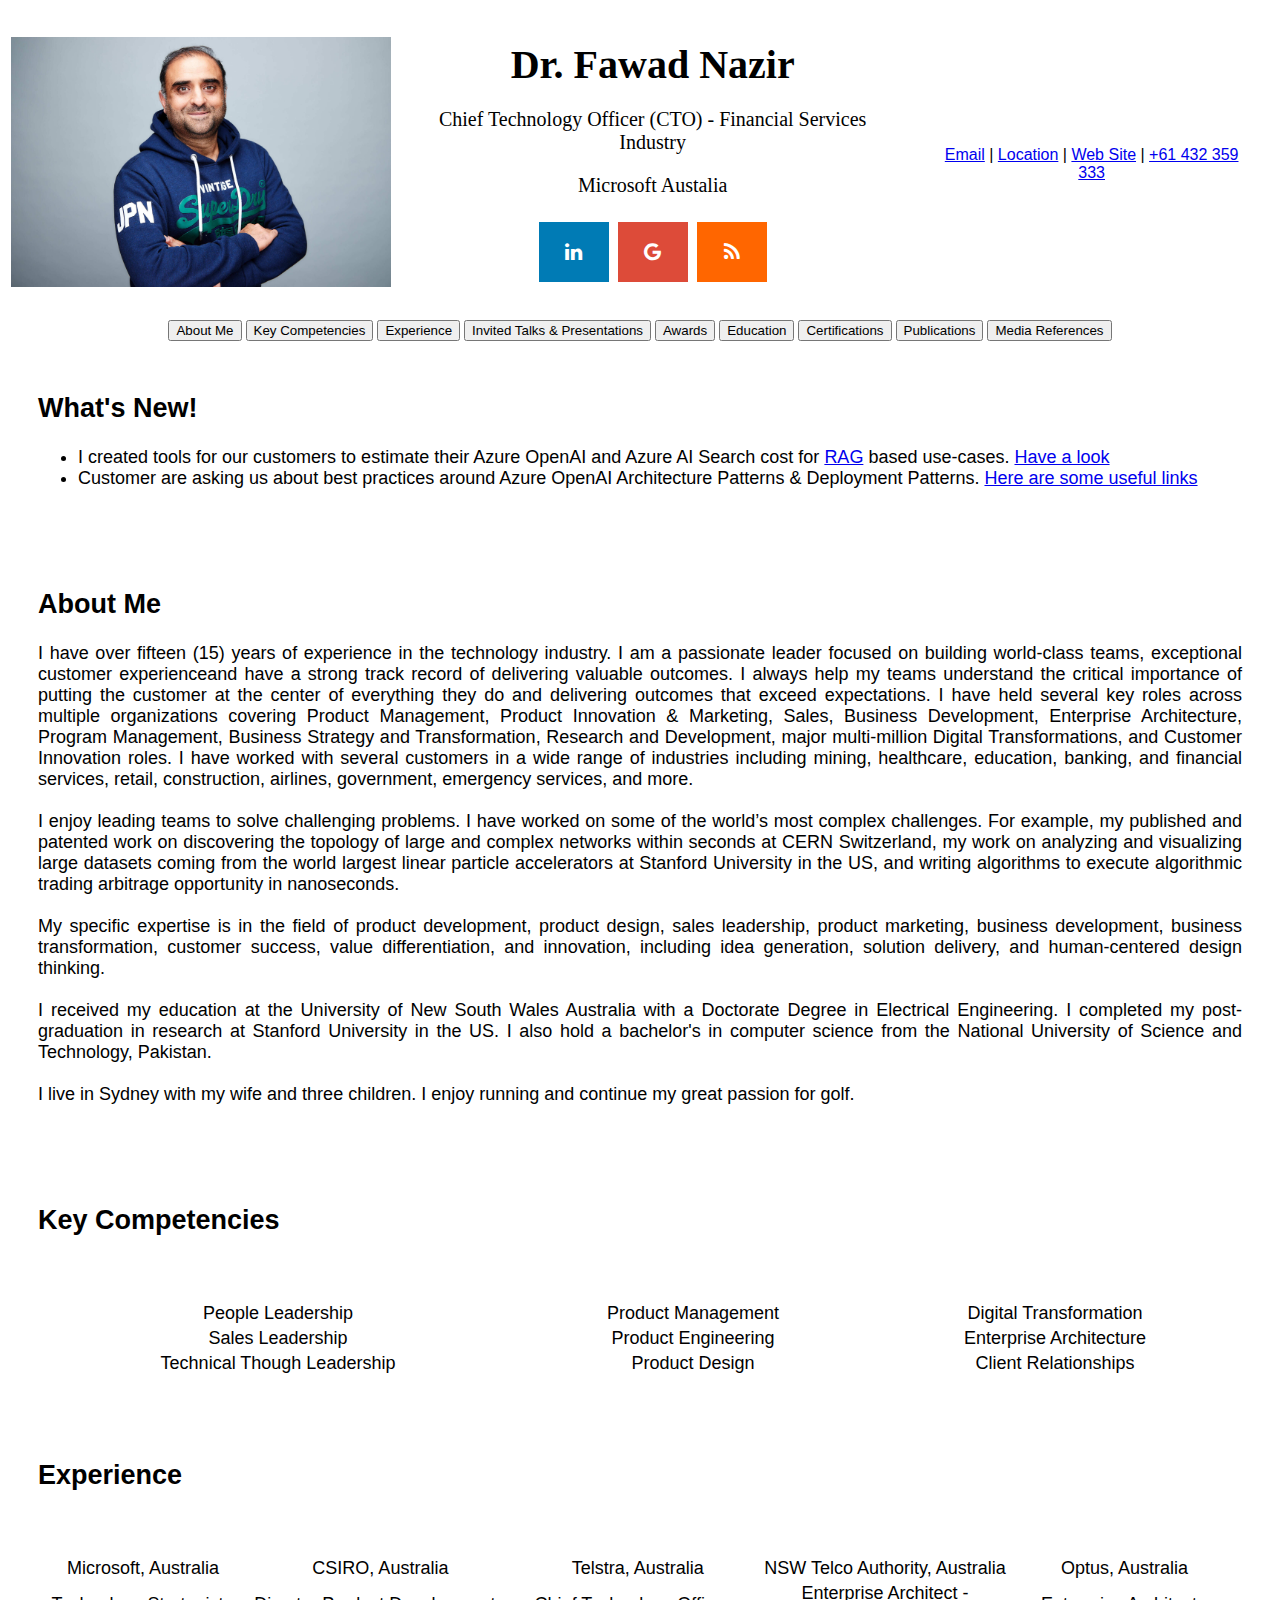
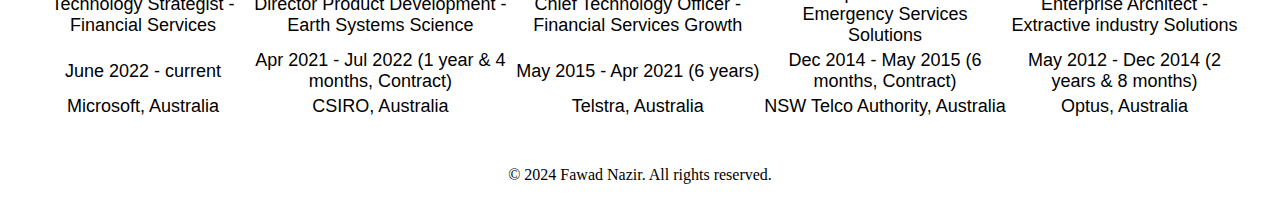
<file: index.html>
<!DOCTYPE html>
<html>
<head>
<link rel="stylesheet" href="https://fawadnazir.github.io/style.css">
<meta name="viewport" content="width=device-width, initial-scale=1">
</head>
<body>
    <table>
        <tr>
            <td>
                <div class="titleimage">
                    <img src="https://fawadnazir.github.io/images/Fawad%20nazir_23-10-04_2174.jpg" width="380" height="250"/>
                </div>
            </td>
            <td>
                <div class="header">
                    <h1>Dr. Fawad Nazir</h1>
                    <p>Chief Technology Officer (CTO) - Financial Services Industry</p>
                    <p>Microsoft Austalia</p>
                    <link rel="stylesheet" href="https://cdnjs.cloudflare.com/ajax/libs/font-awesome/4.7.0/css/font-awesome.min.css">
                    <!-- <a href="#" class="fa fa-facebook"></a> -->
                    <!-- <a href="#" class="fa fa-twitter"></a> -->
                    <a href="https://www.linkedin.com/in/fawadnazir/" class="fa fa-linkedin"></a>
                    <a href="https://scholar.google.com/citations?user=Cf063mAAAAAJ&hl=en" class="fa fa-google"></a>
                    <!-- <a href="#" class="fa fa-youtube"></a> -->
                    <!-- <a href="#" class="fa fa-instagram"></a> -->
                    <!-- <a href="#" class="fa fa-pinterest"></a> -->
                    <!-- <a href="#" class="fa fa-snapchat-ghost"></a> -->
                    <!-- <a href="#" class="fa fa-skype"></a> -->
                    <!-- <a href="#" class="fa fa-android"></a> -->
                    <!-- <a href="#" class="fa fa-dribbble"></a> -->
                    <!-- <a href="#" class="fa fa-vimeo"></a> -->
                    <!-- <a href="#" class="fa fa-tumblr"></a> -->
                    <!-- <a href="#" class="fa fa-vine"></a> -->
                    <!-- <a href="#" class="fa fa-foursquare"></a> -->
                    <!-- <a href="#" class="fa fa-stumbleupon"></a> -->
                    <!-- <a href="#" class="fa fa-flickr"></a> -->
                    <!-- <a href="#" class="fa fa-yahoo"></a> -->
                    <!-- <a href="#" class="fa fa-reddit"></a> -->
                    <a href="https://randomusefulnotes.blogspot.com/" class="fa fa-rss"></a>
                </div>
            </td>
            <td>
                <div class="p1">
                    <a href="mailto:fawad.nazir@microsoft.com">Email</a> | <a href="https://maps.app.goo.gl/wb63RRzaud2v2LVj9">Location</a> | <a href="https://fawadnazir.github.io/">Web Site</a>  | <a href="tel:+61432359333">+61 432 359 333</a>
                </div>
            </td>
        </tr>
    </table>   
        
    <div class="buttontitle">
        <button class="button button1" onclick="location.href='#aboutMe'">About Me</button>
        <button class="button button1" onclick="location.href='#KeyCompetencies'">Key Competencies</button>
        <button class="button button1" onclick="location.href='http://www.example.com'">Experience</button>
        <button class="button button1" onclick="location.href='http://www.example.com'">Invited Talks & Presentations</button>
        <button class="button button1" onclick="location.href='http://www.example.com'">Awards</button>
        <button class="button button1" onclick="location.href='http://www.example.com'">Education</button>
        <button class="button button1" onclick="location.href='http://www.example.com'">Certifications</button>
        <button class="button button1" onclick="location.href='http://www.example.com'">Publications</button>
        <button class="button button1" onclick="location.href='http://www.example.com'">Media References</button>

    </div>

    <!-- Start What's New! -->
    <div class="description"><h2>What's New!</h2>
        <ul>
            <li>I created tools for our customers to estimate their Azure OpenAI and Azure AI Search cost for <a href="https://learn.microsoft.com/en-us/azure/search/retrieval-augmented-generation-overview">RAG</a> based use-cases. <a href="https://github.com/fawadnazir/AzurePricingModels">Have a look</a></li>
            <li>Customer are asking us about best practices around Azure OpenAI Architecture Patterns & Deployment Patterns. <a href="https://randomusefulnotes.blogspot.com/2024/02/azure-openai-architecture-patterns.html">Here are some useful links</a></li>
        </ul>
    </div>
    <!-- End What's New! -->
    
    
    <!-- Start About Me -->
    <div id="aboutMe" class="description"><h2>About Me</h2>
    <p>I have over fifteen (15) years of experience in the technology industry. I am a passionate leader focused on 
        building world-class teams, exceptional customer experienceand have a strong track record of delivering 
        valuable outcomes. I always help my teams understand the critical importance of putting the customer at 
        the center of everything they do and delivering outcomes that exceed expectations.
        I have held several key roles across multiple organizations covering Product Management, Product Innovation 
        & Marketing, Sales, Business Development, Enterprise Architecture, Program Management, Business 
        Strategy and Transformation, Research and Development, major multi-million Digital Transformations, and 
        Customer Innovation roles. I have worked with several customers in a wide range of industries including 
        mining, healthcare, education, banking, and financial services, retail, construction, airlines, government, 
        emergency services, and more.
        <br><br>
        I enjoy leading teams to solve challenging problems. I have worked on some of the world’s most complex 
        challenges. For example, my published and patented work on discovering the topology of large and complex 
        networks within seconds at CERN Switzerland, my work on analyzing and visualizing large datasets coming 
        from the world largest linear particle accelerators at Stanford University in the US, and writing algorithms to 
        execute algorithmic trading arbitrage opportunity in nanoseconds.
        <br><br>
        My specific expertise is in the field of product development, product design, sales leadership, product 
        marketing, business development, business transformation, customer success, value differentiation, and 
        innovation, including idea generation, solution delivery, and human-centered design thinking.
        <br><br>
        I received my education at the University of New South Wales Australia with a Doctorate Degree in Electrical 
        Engineering. I completed my post-graduation in research at Stanford University in the US. I also hold a 
        bachelor's in computer science from the National University of Science and Technology, Pakistan.
        <br><br>
        I live in Sydney with my wife and three children. I enjoy running and continue my great passion for golf.
        </p>
    </div>
    <!-- End About Me -->

    <!-- Start Key Competencies -->
    <div id="KeyCompetencies" class="description"><h2>Key Competencies</h2>
        <br><br>
        <table>
          <tr>
              <td>People Leadership</td>
              <td>Product Management</td>
              <td>Digital Transformation</td>
            </tr>
            <tr>
              <td>Sales Leadership</td>
              <td>Product Engineering</td>
              <td>Enterprise Architecture</td>
            </tr>
            <tr>
                <td>Technical Though Leadership</td>
                <td>Product Design</td>
                <td>Client Relationships
            </td>
            </tr>
          </table>
    </div>
    <!-- End Key Competencies -->

    <!-- Start Key Competencies -->
    <div id="Experience" class="description"><h2>Experience</h2>
        <br><br>
        <table>
            <tr>
                <td>Microsoft, Australia</td>
                <td>CSIRO, Australia</td>
                <td>Telstra, Australia</td>
                <td>NSW Telco Authority, Australia</td>
                <td>Optus, Australia</td>
            </tr>
            <tr>
                <td>Technology Strategist - Financial Services</td>
                <td>Director Product Development - Earth Systems Science</td>
                <td>Chief Technology Officer - Financial Services Growth</td>
                <td>Enterprise Architect - Emergency Services Solutions</td>
                <td>Enterprise Architect - Extractive industry Solutions</td>
            </tr>
            <tr>
                <td>June 2022 - current</td>
                <td>Apr 2021 - Jul 2022 (1 year & 4 months, Contract)</td>
                <td>May 2015 - Apr 2021 (6 years)</td>
                <td>Dec 2014 - May 2015 (6 months, Contract)</td>
                <td>May 2012 - Dec 2014 (2 years & 8 months)</td>
            </tr>
            <tr>
                <td>Microsoft, Australia</td>
                <td>CSIRO, Australia</td>
                <td>Telstra, Australia</td>
                <td>NSW Telco Authority, Australia</td>
                <td>Optus, Australia</td>
            </tr>
        </table>
    </div>
    <!-- End Key Competencies -->
    
    <div class="footer">
        <p>© 2024 Fawad Nazir. All rights reserved.</p>
    </div>
</body>
</html>
</file>
